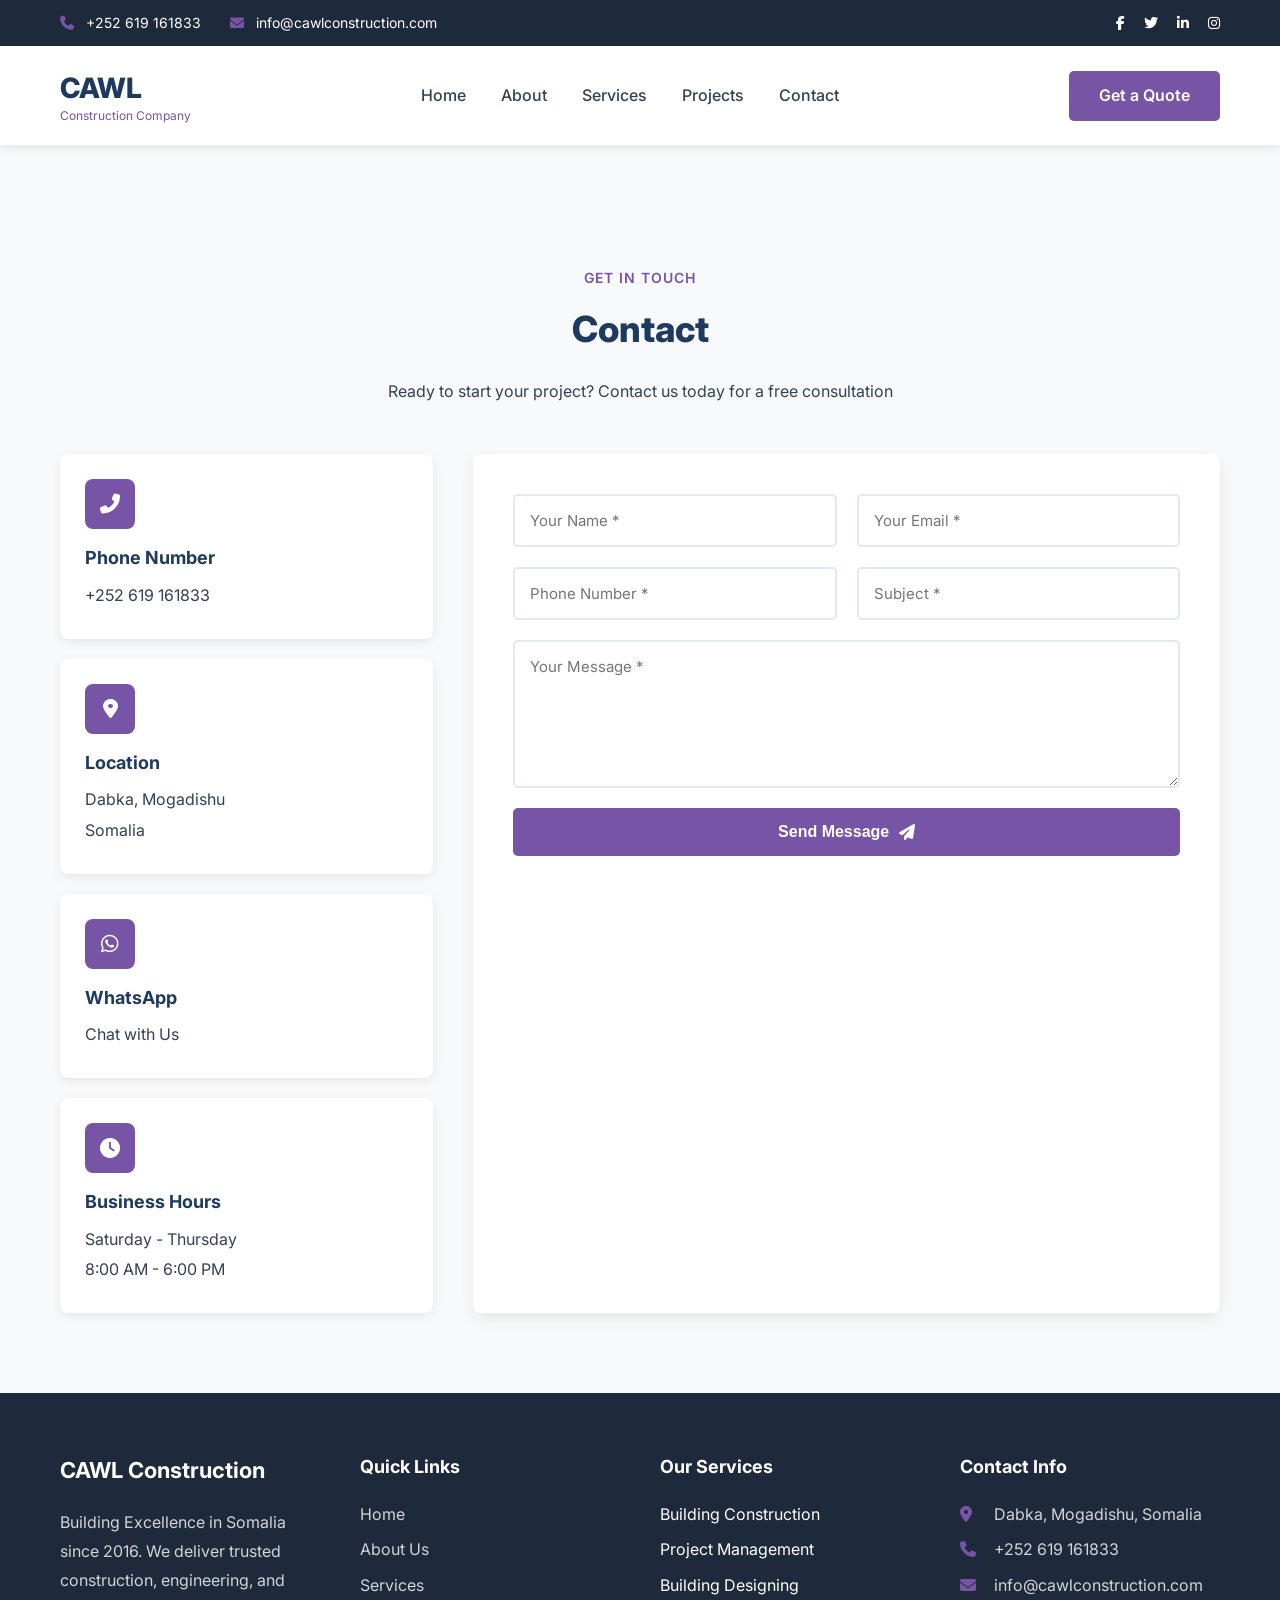
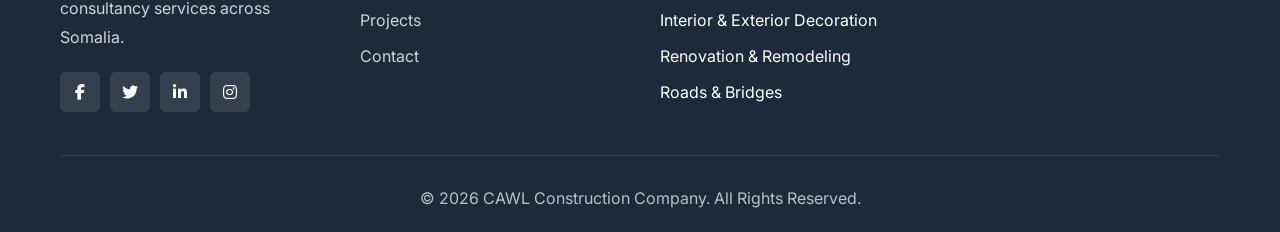
<file: contact.html>
<!DOCTYPE html>
<html lang="en">
<head>
    <meta charset="UTF-8">
    <meta name="viewport" content="width=device-width, initial-scale=1.0">
    <meta name="description" content="CAWL Construction Company - Building Excellence in Somalia. Trusted construction, engineering, and consultancy services since 2016.">
    <title>CAWL Construction Company | Building Excellence in Somalia</title>

    <!-- Preload critical resources -->
    <link rel="preload" href="styles.css" as="style">
    <link rel="preload" href="script.js" as="script">

    <link rel="stylesheet" href="styles.css">
    <link rel="preconnect" href="https://fonts.googleapis.com">
    <link rel="preconnect" href="https://fonts.gstatic.com" crossorigin>
    <link href="https://fonts.googleapis.com/css2?family=Inter:wght@300;400;500;600;700;800&display=swap" rel="stylesheet" media="print" onload="this.media='all'">
    <link rel="stylesheet" href="https://cdnjs.cloudflare.com/ajax/libs/font-awesome/6.5.1/css/all.min.css" media="print" onload="this.media='all'">
</head>
<body>

    <!-- Header -->
    <header class="header" id="header">
        <div class="header-top">
            <div class="container">
                <div class="header-top-content">
                    <div class="header-info">
                        <span><i class="fas fa-phone"></i> +252 619 161833</span>
                        <span><i class="fas fa-envelope"></i> info@cawlconstruction.com</span>
                    </div>
                    <div class="header-social">
                        <a href="#"><i class="fab fa-facebook-f"></i></a>
                        <a href="#"><i class="fab fa-twitter"></i></a>
                        <a href="#"><i class="fab fa-linkedin-in"></i></a>
                        <a href="#"><i class="fab fa-instagram"></i></a>
                    </div>
                </div>
            </div>
        </div>
        <nav class="navbar">
            <div class="container">
                <div class="nav-wrapper">
                    <div class="logo">
                        <h2>CAWL</h2>
                        <span>Construction Company</span>
                    </div>
                    <ul class="nav-menu" id="navMenu">
                        <li><a href="index.html" class="nav-link">Home</a></li>
                        <li><a href="about.html" class="nav-link">About</a></li>
                        <li><a href="services.html" class="nav-link">Services</a></li>
                        <li><a href="projects.html" class="nav-link">Projects</a></li>
                        <li><a href="contact.html" class="nav-link active">Contact</a></li>
                    </ul>
                    <a href="#contact" class="btn-primary">Get a Quote</a>
                    <div class="hamburger" id="hamburger">
                        <span></span>
                        <span></span>
                        <span></span>
                    </div>
                </div>
            </div>
        </nav>
    </header>

    <!-- Contact Section -->
    <section class="contact section" id="contact" style="padding-top: 120px;">
        <div class="container">
            <div class="section-header">
                <span class="section-label">Get In Touch</span>
                <h2 class="section-title">Contact</h2>
                <p class="section-desc">Ready to start your project? Contact us today for a free consultation</p>
            </div>

            <div class="contact-grid">
                <div class="contact-info">
                    <div class="info-box">
                        <div class="info-icon"><i class="fas fa-phone-alt"></i></div>
                        <h4>Phone Number</h4>
                        <p><a href="tel:+252619161833">+252 619 161833</a></p>
                    </div>

                    <div class="info-box">
                        <div class="info-icon"><i class="fas fa-map-marker-alt"></i></div>
                        <h4>Location</h4>
                        <p>Dabka, Mogadishu</p>
                        <p>Somalia</p>
                    </div>

                    <div class="info-box">
                        <a href="https://wa.me/252619161833" target="_blank" style="text-decoration: none; color: inherit;">
                            <div class="info-icon"><i class="fab fa-whatsapp"></i></div>
                            <h4>WhatsApp</h4>
                            <p>Chat with Us</p>
                        </a>
                    </div>

                    <div class="info-box">
                        <div class="info-icon"><i class="fas fa-clock"></i></div>
                        <h4>Business Hours</h4>
                        <p>Saturday - Thursday</p>
                        <p>8:00 AM - 6:00 PM</p>
                    </div>
                </div>

                <div class="contact-form-wrapper">
                    <form class="contact-form" id="contactForm">
                        <div class="form-row">
                            <input type="text" id="name" placeholder="Your Name *" required>
                            <input type="email" id="email" placeholder="Your Email *" required>
                        </div>
                        <div class="form-row">
                            <input type="tel" id="phone" placeholder="Phone Number *" required>
                            <input type="text" id="subject" placeholder="Subject *" required>
                        </div>
                        <textarea id="message" rows="6" placeholder="Your Message *" required></textarea>
                        <button type="submit" class="btn-submit">Send Message <i class="fas fa-paper-plane"></i></button>
                    </form>
                </div>
            </div>
        </div>
    </section>

    <!-- Footer -->
    <footer class="footer">
        <div class="container">
            <div class="footer-grid">
                <div class="footer-col">
                    <h3>CAWL Construction</h3>
                    <p>Building Excellence in Somalia since 2016. We deliver trusted construction, engineering, and consultancy services across Somalia.</p>
                    <div class="footer-social">
                        <a href="#"><i class="fab fa-facebook-f"></i></a>
                        <a href="#"><i class="fab fa-twitter"></i></a>
                        <a href="#"><i class="fab fa-linkedin-in"></i></a>
                        <a href="#"><i class="fab fa-instagram"></i></a>
                    </div>
                </div>

                <div class="footer-col">
                    <h4>Quick Links</h4>
                    <ul>
                        <li><a href="#home">Home</a></li>
                        <li><a href="#about">About Us</a></li>
                        <li><a href="#services">Services</a></li>
                        <li><a href="#projects">Projects</a></li>
                        <li><a href="#contact">Contact</a></li>
                    </ul>
                </div>

                <div class="footer-col">
                    <h4>Our Services</h4>
                    <ul>
                        <li>Building Construction</li>
                        <li>Project Management</li>
                        <li>Building Designing</li>
                        <li>Interior & Exterior Decoration</li>
                        <li>Renovation & Remodeling</li>
                        <li>Roads & Bridges</li>
                    </ul>
                </div>

                <div class="footer-col">
                    <h4>Contact Info</h4>
                    <ul class="footer-contact">
                        <li><i class="fas fa-map-marker-alt"></i> Dabka, Mogadishu, Somalia</li>
                        <li><i class="fas fa-phone"></i> +252 619 161833</li>
                        <li><i class="fas fa-envelope"></i> info@cawlconstruction.com</li>
                    </ul>
                </div>
            </div>

            <div class="footer-bottom">
                <p>&copy; 2026 CAWL Construction Company. All Rights Reserved.</p>
            </div>
        </div>
    </footer>

    <!-- Scroll to Top -->
    <button class="scroll-top" id="scrollTop">
        <i class="fas fa-arrow-up"></i>
    </button>

    <script src="script.js"></script>
</body>
</html>
</file>
<file: styles.css>
/* ==========================================
   CAWL CONSTRUCTION - Professional Design
   Image-Based Layout (Afrah Style)
   ========================================== */

* {
    margin: 0;
    padding: 0;
    box-sizing: border-box;
}

:root {
    --primary-color: #1e3a5f;
    --secondary-color: #7854a6;
    --dark: #1E293B;
    --light: #f8f9fa;
    --white: #ffffff;
    --text: #334155;
    --border: #e2e8f0;
}

html {
    scroll-behavior: smooth;
}

body {
    font-family: 'Inter', sans-serif;
    color: var(--text);
    line-height: 1.6;
}

.container {
    max-width: 1200px;
    margin: 0 auto;
    padding: 0 20px;
}

.section {
    padding: 80px 0;
}

/* ==================== HEADER ==================== */

.header-top {
    background: var(--dark);
    color: var(--white);
    padding: 12px 0;
    font-size: 14px;
}

.header-top-content {
    display: flex;
    justify-content: space-between;
    align-items: center;
}

.header-info span {
    margin-right: 25px;
}

.header-info i {
    color: var(--secondary-color);
    margin-right: 8px;
}

.header-social a {
    color: var(--white);
    margin-left: 15px;
    transition: color 0.3s;
}

.header-social a:hover {
    color: var(--secondary-color);
}

.navbar {
    background: var(--white);
    box-shadow: 0 2px 10px rgba(0,0,0,0.1);
    position: sticky;
    top: 0;
    z-index: 100;
}

.nav-wrapper {
    display: flex;
    justify-content: space-between;
    align-items: center;
    padding: 20px 0;
}

.logo h2 {
    font-size: 28px;
    color: var(--primary-color);
    font-weight: 800;
    margin: 0;
}

.logo span {
    font-size: 12px;
    color: var(--secondary-color);
    display: block;
    margin-top: -5px;
}

.nav-menu {
    display: flex;
    list-style: none;
    gap: 35px;
}

.nav-link {
    color: var(--text);
    text-decoration: none;
    font-weight: 500;
    transition: color 0.3s;
    position: relative;
}

.nav-link.active,
.nav-link:hover {
    color: var(--secondary-color);
}

.btn-primary {
    background: var(--secondary-color);
    color: var(--white);
    padding: 12px 30px;
    border-radius: 5px;
    text-decoration: none;
    font-weight: 600;
    transition: all 0.3s;
}

.btn-primary:hover {
    background: var(--primary-color);
    transform: translateY(-2px);
}

.hamburger {
    display: none;
    flex-direction: column;
    cursor: pointer;
    gap: 5px;
}

.hamburger span {
    width: 25px;
    height: 3px;
    background: var(--primary-color);
    transition: 0.3s;
}

/* ==================== HERO ==================== */

.hero {
    position: relative;
    height: 600px;
    display: flex;
    align-items: center;
    justify-content: center;
    color: var(--white);
    text-align: center;
}

.hero-bg {
    position: absolute;
    top: 0;
    left: 0;
    width: 100%;
    height: 100%;
    background: url('https://images.unsplash.com/photo-1541888946425-d81bb19240f5?w=1920') center/cover;
    z-index: -2;
}

.hero-overlay {
    position: absolute;
    top: 0;
    left: 0;
    width: 100%;
    height: 100%;
    background: linear-gradient(135deg, rgba(30, 58, 95, 0.9), rgba(120, 84, 166, 0.85));
    z-index: -1;
}

.hero-content {
    max-width: 800px;
    animation: fadeInUp 1s ease;
}

.hero-title {
    font-size: 48px;
    font-weight: 800;
    margin-bottom: 20px;
}

.hero-subtitle {
    font-size: 18px;
    margin-bottom: 30px;
    opacity: 0.95;
}

.hero-buttons {
    display: flex;
    gap: 15px;
    justify-content: center;
}

.btn-hero {
    padding: 15px 35px;
    border-radius: 5px;
    text-decoration: none;
    font-weight: 600;
    transition: all 0.3s;
}

.btn-hero-primary {
    background: var(--secondary-color);
    color: var(--white);
}

.btn-hero-primary:hover {
    background: var(--white);
    color: var(--primary-color);
}

.btn-hero-outline {
    background: transparent;
    color: var(--white);
    border: 2px solid var(--white);
}

.btn-hero-outline:hover {
    background: var(--white);
    color: var(--primary-color);
}

@keyframes fadeInUp {
    from {
        opacity: 0;
        transform: translateY(30px);
    }
    to {
        opacity: 1;
        transform: translateY(0);
    }
}

/* ==================== ABOUT INTRO ==================== */

.about-intro {
    background: var(--white);
}

.about-intro-grid {
    display: grid;
    grid-template-columns: 1fr 1fr;
    gap: 60px;
    align-items: center;
}

.section-label {
    color: var(--secondary-color);
    font-weight: 600;
    text-transform: uppercase;
    font-size: 14px;
    letter-spacing: 1px;
}

.section-title {
    font-size: 36px;
    color: var(--primary-color);
    font-weight: 800;
    margin: 10px 0 20px;
}

.about-text {
    color: var(--text);
    margin-bottom: 15px;
    line-height: 1.8;
}

.about-text strong {
    color: var(--primary-color);
}

.about-features {
    display: grid;
    grid-template-columns: 1fr 1fr;
    gap: 15px;
    margin-top: 25px;
}

.feature-item {
    display: flex;
    align-items: center;
    gap: 10px;
    color: var(--text);
}

.feature-item i {
    color: var(--secondary-color);
    font-size: 18px;
}

.about-image-wrapper {
    border-radius: 10px;
    overflow: hidden;
    box-shadow: 0 10px 30px rgba(0,0,0,0.15);
}

.about-image-wrapper img {
    width: 100%;
    height: 400px;
    object-fit: cover;
    display: block;
}

/* ==================== STATS ==================== */

.stats {
    background: linear-gradient(135deg, var(--primary-color), var(--dark));
    color: var(--white);
    padding: 60px 0;
}

.stats-grid {
    display: grid;
    grid-template-columns: repeat(4, 1fr);
    gap: 40px;
    text-align: center;
}

.stat-box {
    padding: 20px;
}

.stat-icon {
    font-size: 40px;
    color: var(--secondary-color);
    margin-bottom: 15px;
}

.stat-number {
    font-size: 48px;
    font-weight: 800;
    margin-bottom: 10px;
}

.stat-number::after {
    content: '+';
}

.stat-label {
    font-size: 16px;
    opacity: 0.9;
}

/* ==================== SECTION HEADER ==================== */

.section-header {
    text-align: center;
    max-width: 700px;
    margin: 0 auto 50px;
}

.section-desc {
    color: var(--text);
    font-size: 16px;
    margin-top: 15px;
}

/* ==================== SERVICES ==================== */

.services {
    background: var(--light);
}

.services-grid {
    display: grid;
    grid-template-columns: repeat(3, 1fr);
    gap: 30px;
}

.service-card {
    background: var(--white);
    border-radius: 8px;
    overflow: hidden;
    box-shadow: 0 5px 15px rgba(0,0,0,0.08);
    transition: all 0.3s;
}

.service-card:hover {
    transform: translateY(-8px);
    box-shadow: 0 15px 35px rgba(0,0,0,0.15);
}

.service-image {
    height: 220px;
    overflow: hidden;
}

.service-image img {
    width: 100%;
    height: 100%;
    object-fit: cover;
    transition: transform 0.3s;
}

.service-card:hover .service-image img {
    transform: scale(1.1);
}

.service-content {
    padding: 25px;
}

.service-content h3 {
    color: var(--primary-color);
    font-size: 20px;
    font-weight: 700;
    margin-bottom: 12px;
}

.service-content p {
    color: var(--text);
    margin-bottom: 15px;
    line-height: 1.6;
}

.service-link {
    color: var(--secondary-color);
    text-decoration: none;
    font-weight: 600;
    transition: all 0.3s;
}

.service-link i {
    margin-left: 5px;
    transition: transform 0.3s;
}

.service-link:hover i {
    transform: translateX(5px);
}

/* ==================== PROJECTS ==================== */

.projects {
    background: var(--white);
}

.project-filters {
    display: flex;
    justify-content: center;
    gap: 15px;
    margin-bottom: 40px;
    flex-wrap: wrap;
}

.filter-btn {
    padding: 10px 25px;
    border: 2px solid var(--primary-color);
    background: transparent;
    color: var(--primary-color);
    border-radius: 25px;
    cursor: pointer;
    font-weight: 600;
    transition: all 0.3s;
}

.filter-btn.active,
.filter-btn:hover {
    background: var(--primary-color);
    color: var(--white);
}

.projects-grid {
    display: grid;
    grid-template-columns: repeat(3, 1fr);
    gap: 30px;
}

.project-card {
    position: relative;
    border-radius: 8px;
    overflow: hidden;
    box-shadow: 0 5px 15px rgba(0,0,0,0.1);
    cursor: pointer;
}

.project-image {
    position: relative;
    height: 300px;
    overflow: hidden;
}

.project-image img {
    width: 100%;
    height: 100%;
    object-fit: cover;
    transition: transform 0.5s;
}

.project-card:hover .project-image img {
    transform: scale(1.1);
}

.project-overlay {
    position: absolute;
    bottom: 0;
    left: 0;
    right: 0;
    background: linear-gradient(to top, rgba(30, 58, 95, 0.95), transparent);
    padding: 30px 20px 20px;
    transform: translateY(100%);
    transition: transform 0.4s;
}

.project-card:hover .project-overlay {
    transform: translateY(0);
}

.project-info h3 {
    color: var(--white);
    font-size: 20px;
    font-weight: 700;
    margin-bottom: 8px;
}

.project-info p {
    color: var(--white);
    opacity: 0.9;
    margin-bottom: 10px;
}

.project-category {
    display: inline-block;
    background: var(--secondary-color);
    color: var(--white);
    padding: 5px 15px;
    border-radius: 15px;
    font-size: 12px;
    font-weight: 600;
}

/* ==================== VISION & MISSION ==================== */

.vision-mission {
    background: var(--light);
}

.vm-grid {
    display: grid;
    grid-template-columns: repeat(2, 1fr);
    gap: 30px;
}

.vm-card {
    background: var(--white);
    padding: 40px;
    border-radius: 8px;
    box-shadow: 0 5px 15px rgba(0,0,0,0.08);
    text-align: center;
}

.vm-icon {
    width: 70px;
    height: 70px;
    background: linear-gradient(135deg, var(--primary-color), var(--secondary-color));
    border-radius: 50%;
    display: flex;
    align-items: center;
    justify-content: center;
    margin: 0 auto 20px;
    color: var(--white);
    font-size: 30px;
}

.vm-card h3 {
    color: var(--primary-color);
    font-size: 24px;
    font-weight: 700;
    margin-bottom: 15px;
}

.vm-card p {
    color: var(--text);
    line-height: 1.8;
}

/* ==================== CONTACT ==================== */

.contact {
    background: var(--light);
}

.contact-grid {
    display: grid;
    grid-template-columns: 1fr 2fr;
    gap: 40px;
}

.contact-info {
    display: flex;
    flex-direction: column;
    gap: 20px;
}

.info-box {
    background: var(--white);
    padding: 25px;
    border-radius: 8px;
    box-shadow: 0 3px 10px rgba(0,0,0,0.08);
}

.info-icon {
    width: 50px;
    height: 50px;
    background: var(--secondary-color);
    border-radius: 8px;
    display: flex;
    align-items: center;
    justify-content: center;
    color: var(--white);
    font-size: 20px;
    margin-bottom: 15px;
}

.info-box h4 {
    color: var(--primary-color);
    font-size: 18px;
    font-weight: 700;
    margin-bottom: 10px;
}

.info-box p {
    color: var(--text);
    margin-bottom: 5px;
}

.info-box a {
    color: var(--text);
    text-decoration: none;
    transition: color 0.3s;
}

.info-box a:hover {
    color: var(--secondary-color);
}

.contact-form-wrapper {
    background: var(--white);
    padding: 40px;
    border-radius: 8px;
    box-shadow: 0 5px 15px rgba(0,0,0,0.08);
}

.contact-form {
    display: flex;
    flex-direction: column;
    gap: 20px;
}

.form-row {
    display: grid;
    grid-template-columns: 1fr 1fr;
    gap: 20px;
}

.contact-form input,
.contact-form textarea {
    width: 100%;
    padding: 15px;
    border: 2px solid var(--border);
    border-radius: 5px;
    font-family: 'Inter', sans-serif;
    font-size: 15px;
    transition: border-color 0.3s;
}

.contact-form input:focus,
.contact-form textarea:focus {
    outline: none;
    border-color: var(--secondary-color);
}

.btn-submit {
    background: var(--secondary-color);
    color: var(--white);
    padding: 15px 40px;
    border: none;
    border-radius: 5px;
    font-size: 16px;
    font-weight: 600;
    cursor: pointer;
    transition: all 0.3s;
    display: inline-flex;
    align-items: center;
    gap: 10px;
    justify-content: center;
}

.btn-submit:hover {
    background: var(--primary-color);
    transform: translateY(-2px);
}

/* ==================== FOOTER ==================== */

.footer {
    background: var(--dark);
    color: var(--white);
    padding: 60px 0 20px;
}

.footer-grid {
    display: grid;
    grid-template-columns: repeat(4, 1fr);
    gap: 40px;
    margin-bottom: 40px;
}

.footer-col h3 {
    font-size: 22px;
    color: var(--white);
    margin-bottom: 20px;
    font-weight: 700;
}

.footer-col h4 {
    font-size: 18px;
    color: var(--white);
    margin-bottom: 20px;
    font-weight: 700;
}

.footer-col p {
    color: rgba(255,255,255,0.8);
    line-height: 1.8;
    margin-bottom: 20px;
}

.footer-social {
    display: flex;
    gap: 10px;
}

.footer-social a {
    width: 40px;
    height: 40px;
    background: rgba(255,255,255,0.1);
    border-radius: 5px;
    display: flex;
    align-items: center;
    justify-content: center;
    color: var(--white);
    text-decoration: none;
    transition: all 0.3s;
}

.footer-social a:hover {
    background: var(--secondary-color);
}

.footer-col ul {
    list-style: none;
}

.footer-col ul li {
    margin-bottom: 10px;
}

.footer-col ul li a {
    color: rgba(255,255,255,0.8);
    text-decoration: none;
    transition: all 0.3s;
}

.footer-col ul li a:hover {
    color: var(--secondary-color);
    padding-left: 5px;
}

.footer-contact li {
    color: rgba(255,255,255,0.8);
    margin-bottom: 10px;
}

.footer-contact i {
    color: var(--secondary-color);
    margin-right: 10px;
    width: 20px;
}

.footer-bottom {
    text-align: center;
    padding-top: 30px;
    border-top: 1px solid rgba(255,255,255,0.1);
    color: rgba(255,255,255,0.7);
}

/* ==================== SCROLL TO TOP ==================== */

.scroll-top {
    position: fixed;
    bottom: 30px;
    right: 30px;
    width: 50px;
    height: 50px;
    background: var(--secondary-color);
    border: none;
    border-radius: 5px;
    color: var(--white);
    font-size: 20px;
    cursor: pointer;
    display: none;
    align-items: center;
    justify-content: center;
    box-shadow: 0 5px 15px rgba(0,0,0,0.3);
    transition: all 0.3s;
    z-index: 999;
}

.scroll-top.show {
    display: flex;
}

.scroll-top:hover {
    background: var(--primary-color);
    transform: translateY(-5px);
}

/* ==================== RESPONSIVE ==================== */

@media (max-width: 968px) {
    .hamburger {
        display: flex;
    }

    .nav-menu {
        position: fixed;
        top: 0;
        right: -100%;
        width: 70%;
        height: 100vh;
        background: var(--white);
        flex-direction: column;
        padding: 80px 30px;
        box-shadow: -5px 0 15px rgba(0,0,0,0.1);
        transition: right 0.4s;
    }

    .nav-menu.active {
        right: 0;
    }

    .btn-primary {
        display: none;
    }

    .about-intro-grid,
    .services-grid,
    .projects-grid,
    .vm-grid,
    .contact-grid,
    .footer-grid {
        grid-template-columns: 1fr;
    }

    .stats-grid {
        grid-template-columns: repeat(2, 1fr);
    }

    .hero-title {
        font-size: 36px;
    }

    .section-title {
        font-size: 28px;
    }
}

@media (max-width: 576px) {
    .header-top-content {
        flex-direction: column;
        text-align: center;
        gap: 10px;
    }

    .header-info span {
        display: block;
        margin: 5px 0;
    }

    .hero-title {
        font-size: 28px;
    }

    .hero-buttons {
        flex-direction: column;
    }

    .stats-grid {
        grid-template-columns: 1fr;
    }

    .form-row {
        grid-template-columns: 1fr;
    }
}
</file>
